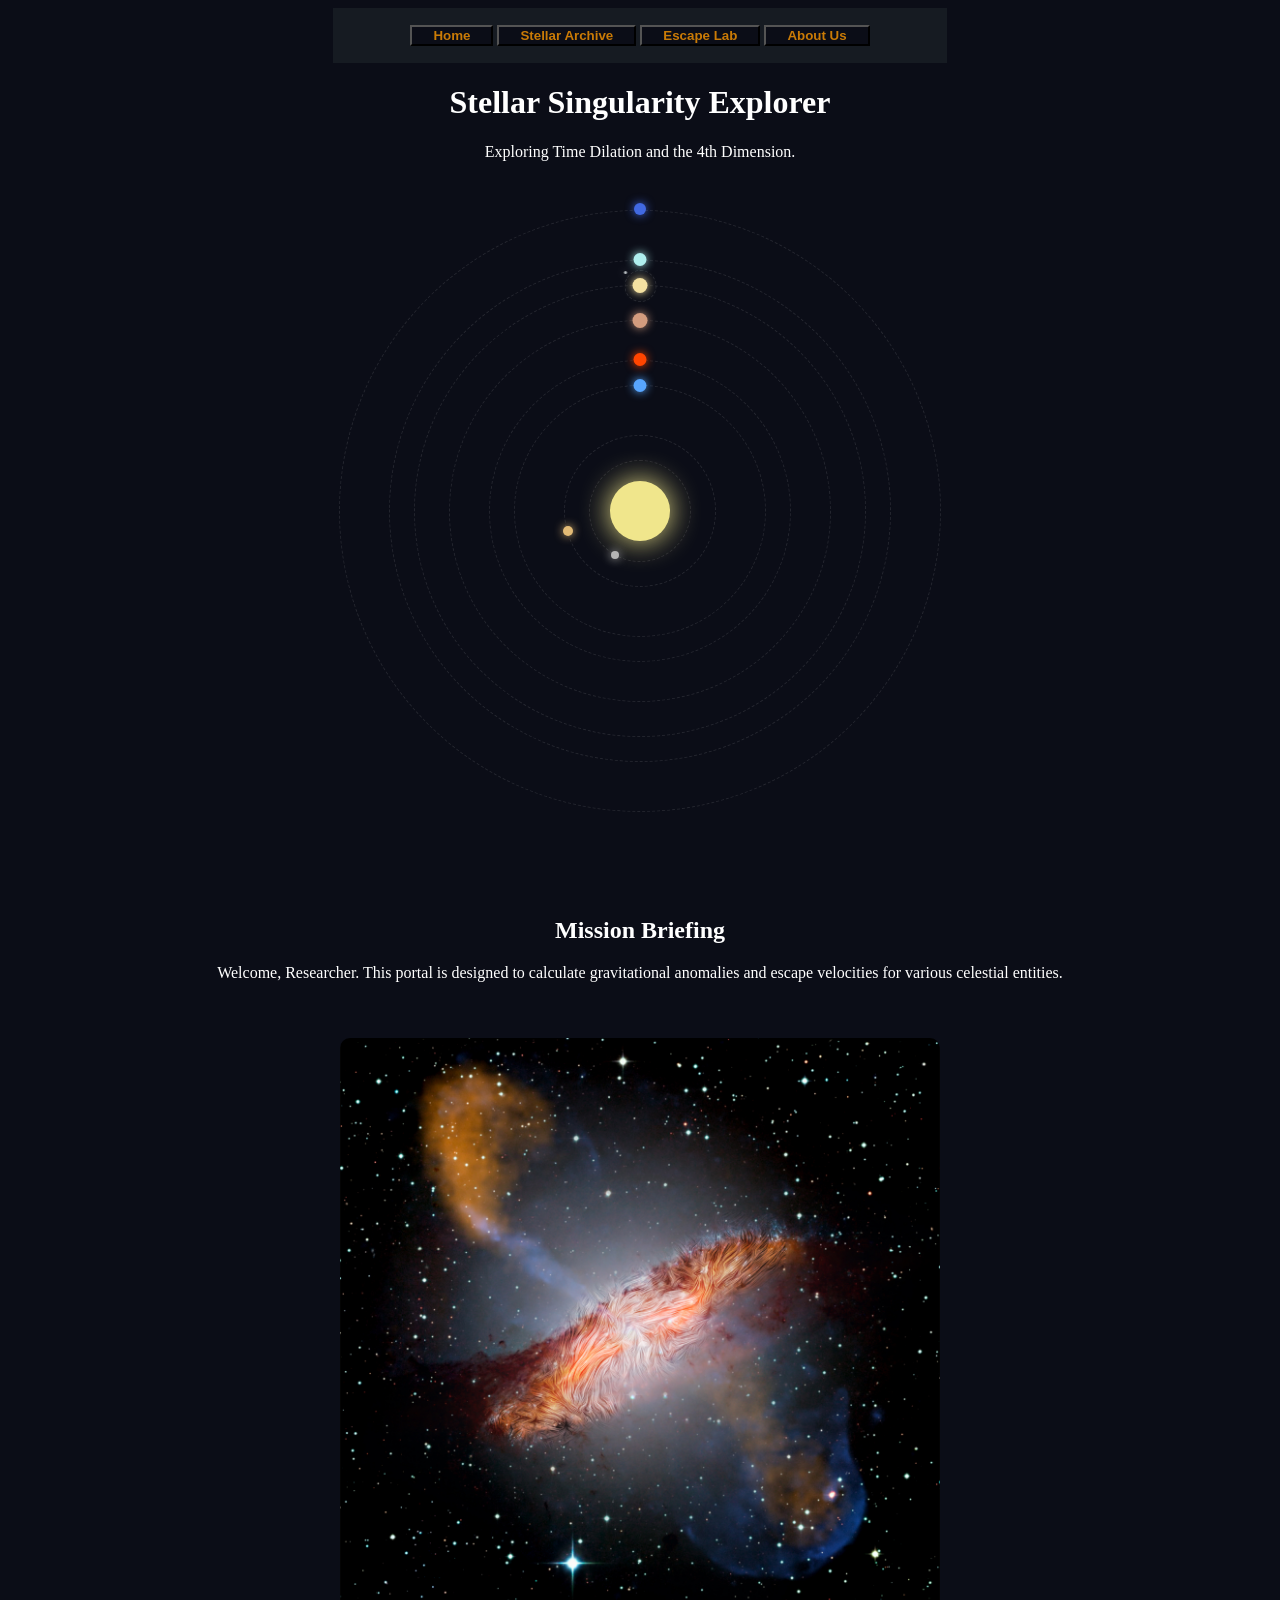
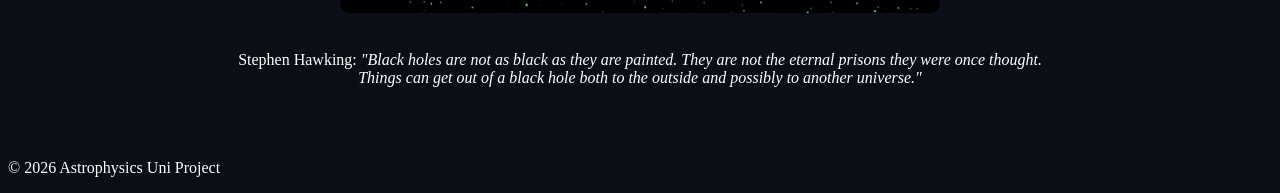
<file: index.html>
<!DOCTYPE html>
<html lang="en">
<head>
    <meta charset="UTF-8">
    <meta name="viewport" content="width=device-width, initial-scale=1.0">
    <title>Stellar Singularity Explorer | Home</title>
    <link rel="stylesheet" href="style.css">
</head>
<body>

    <nav id="main-menu">
        <ul>
            <button><li><a href="index.html" class="active">Home</a></li></button>
            <button><li><a href="archive.html">Stellar Archive</a></li></button>
            <button><li><a href="simulator.html">Escape Lab</a></li></button>
            <button><li><a href="about.html">About Us</a></li></button>
        </ul>
    </nav>

    <header>
        <center><h1>Stellar Singularity Explorer</h1> <p>Exploring Time Dilation and the 4th Dimension.</p> </header></center>

<div class="universe">
    <div class="sun"></div>
    <div class="orbit mercury-orbit">
        <div class="mercury"></div>
    </div>
    <div class="orbit venus-orbit">
        <div class="venus"></div>
    </div>
    <div class="orbit earth-orbit">
        <div class="earth"></div>
    </div>
    <div class="orbit mars-orbit">
        <div class="mars"></div>
    </div>
    <div class="orbit jupiter-orbit">
        <div class="jupiter"></div>
    </div>
    <div class="orbit saturn-orbit">
        <div class="saturn">
            <div class="orbit saturn-ring">
                <div class="moon1"></div>
            </div>
        </div>
    </div>
    <div class="orbit uranus-orbit">
        <div class="uranus"></div>
    </div>
    <div class="orbit neptun-orbit">
        <div class="neptun"></div>
    </div>
    </div>
</div>

<br><br>
    <main>
                <center><section>
                <h2>Mission Briefing</h2>
                <p>Welcome, Researcher. This portal is designed to calculate <span>gravitational anomalies</span> and escape velocities for various celestial entities.</p> </section></center>

        <div class="hero-section"> <img src="Images/Picture_Galaxy.jpg" alt="Black Hole" style="width:100%; max-width:600px; border-radius: 10px;">
            <br><br>
            <p>Stephen Hawking: <i>"Black holes are not as black as they are painted. They are not the eternal prisons they were once thought.<br>Things can get out of a black hole both to the outside and possibly to another universe."</i></p>
        </div>
    </main>

    <footer>
        <p>&copy; 2026 Astrophysics Uni Project</p>
    </footer>

    <script src="https://code.jquery.com/jquery-3.6.0.min.js"></script>
    <script src="app.js"></script>
</body>
</html>
</file>
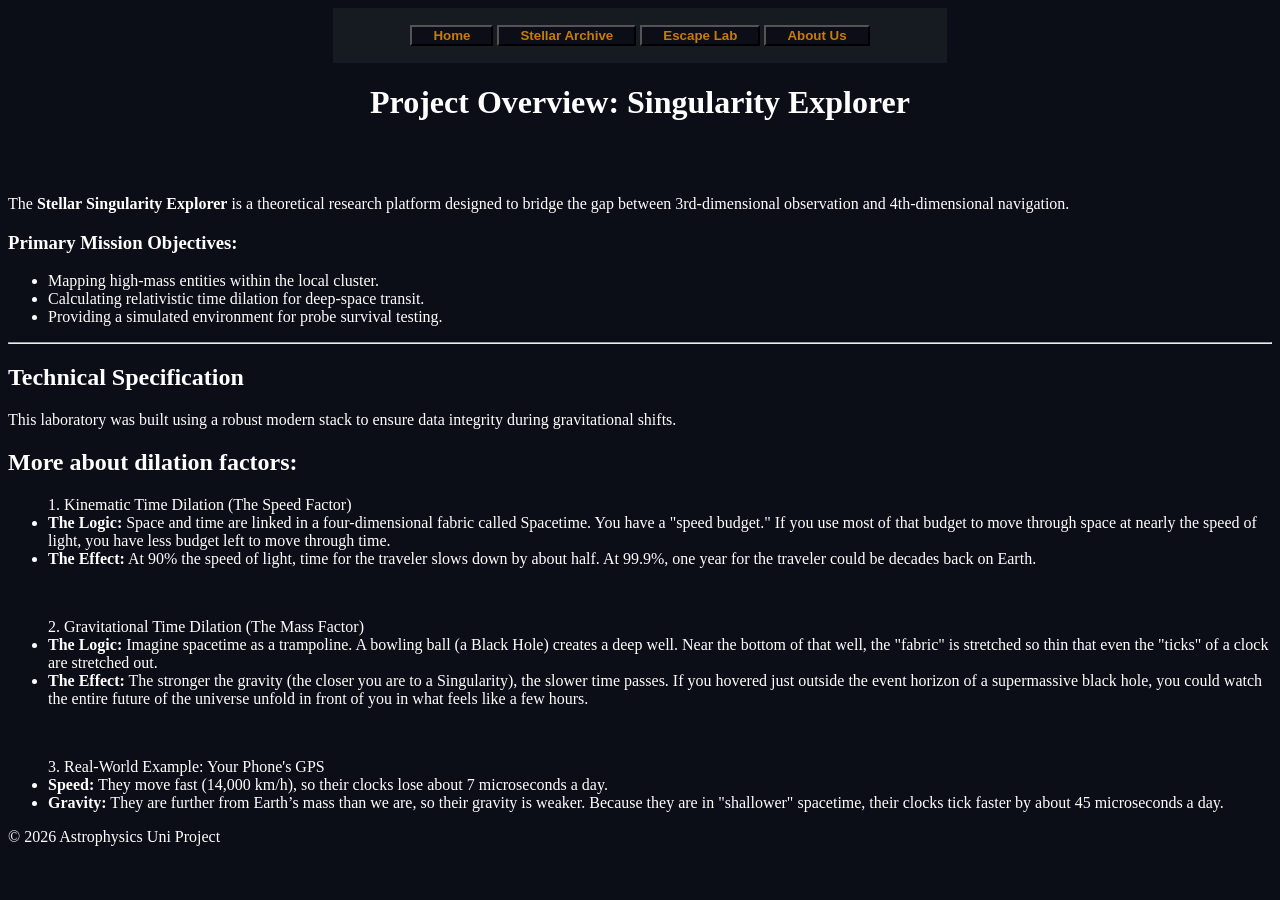
<file: about.html>
<!DOCTYPE html>
<html lang="en">
<head>
    <meta charset="UTF-8">
    <meta name="viewport" content="width=device-width, initial-scale=1.0">
    <title>Stellar Singularity Explorer | About us</title>
    <link rel="stylesheet" href="style.css">
</head>
<body>

    <nav id="main-menu">
        <ul>
            <button><li><a href="index.html" class="active">Home</a></li></button>
            <button><li><a href="archive.html">Stellar Archive</a></li></button>
            <button><li><a href="simulator.html">Escape Lab</a></li></button>
            <button><li><a href="about.html">About Us</a></li></button>
        </ul>
    </nav>

    <header>

        <main>
    <center><h1>Project Overview: Singularity Explorer</h1></center><br><br>
    
    <section>
        <p>The <strong>Stellar Singularity Explorer</strong> is a theoretical research platform designed to bridge the gap between 3rd-dimensional observation and 4th-dimensional navigation.</p>
        
        <h3>Primary Mission Objectives:</h3>
        <ul>
            <li>Mapping high-mass entities within the local cluster.</li>
            <li>Calculating relativistic time dilation for deep-space transit.</li>
            <li>Providing a simulated environment for probe survival testing.</li>
        </ul>
    </section>

    <hr>

    <section id="dev-specs">
        <h2>Technical Specification</h2>
        <p>This laboratory was built using a robust modern stack to ensure data integrity during gravitational shifts.</p>
        
    </section>

    <section id="info">
        <h2>More about dilation factors:</h2>
        <ul>1. Kinematic Time Dilation (The Speed Factor)
            <li><b>The Logic:</b> Space and time are linked in a four-dimensional fabric called Spacetime. You have a "speed budget." If you use most of that budget to move through space at nearly the speed of light, you have less budget left to move through time.</li>
            <li><b>The Effect:</b> At 90% the speed of light, time for the traveler slows down by about half. At 99.9%, one year for the traveler could be decades back on Earth.</li>
        </ul>
        <br>
        <ul>2. Gravitational Time Dilation (The Mass Factor)
            <li><b>The Logic:</b> Imagine spacetime as a trampoline. A bowling ball (a Black Hole) creates a deep well. Near the bottom of that well, the "fabric" is stretched so thin that even the "ticks" of a clock are stretched out.</li>
            <li><b>The Effect:</b> The stronger the gravity (the closer you are to a Singularity), the slower time passes. If you hovered just outside the event horizon of a supermassive black hole, you could watch the entire future of the universe unfold in front of you in what feels like a few hours.</li>
        </ul>
        <br>
        <ul>3. Real-World Example: Your Phone's GPS
            <li><b>Speed:</b> They move fast (14,000 km/h), so their clocks lose about 7 microseconds a day.</li>
            <li><b>Gravity:</b> They are further from Earth’s mass than we are, so their gravity is weaker. Because they are in "shallower" spacetime, their clocks tick faster by about 45 microseconds a day.</li>
        </ul>
    </section>
</main>


    <footer>
        <p>&copy; 2026 Astrophysics Uni Project</p>
    </footer>

    <script src="https://code.jquery.com/jquery-3.6.0.min.js"></script>
    <script src="app.js"></script>
</body>
</html>
</file>
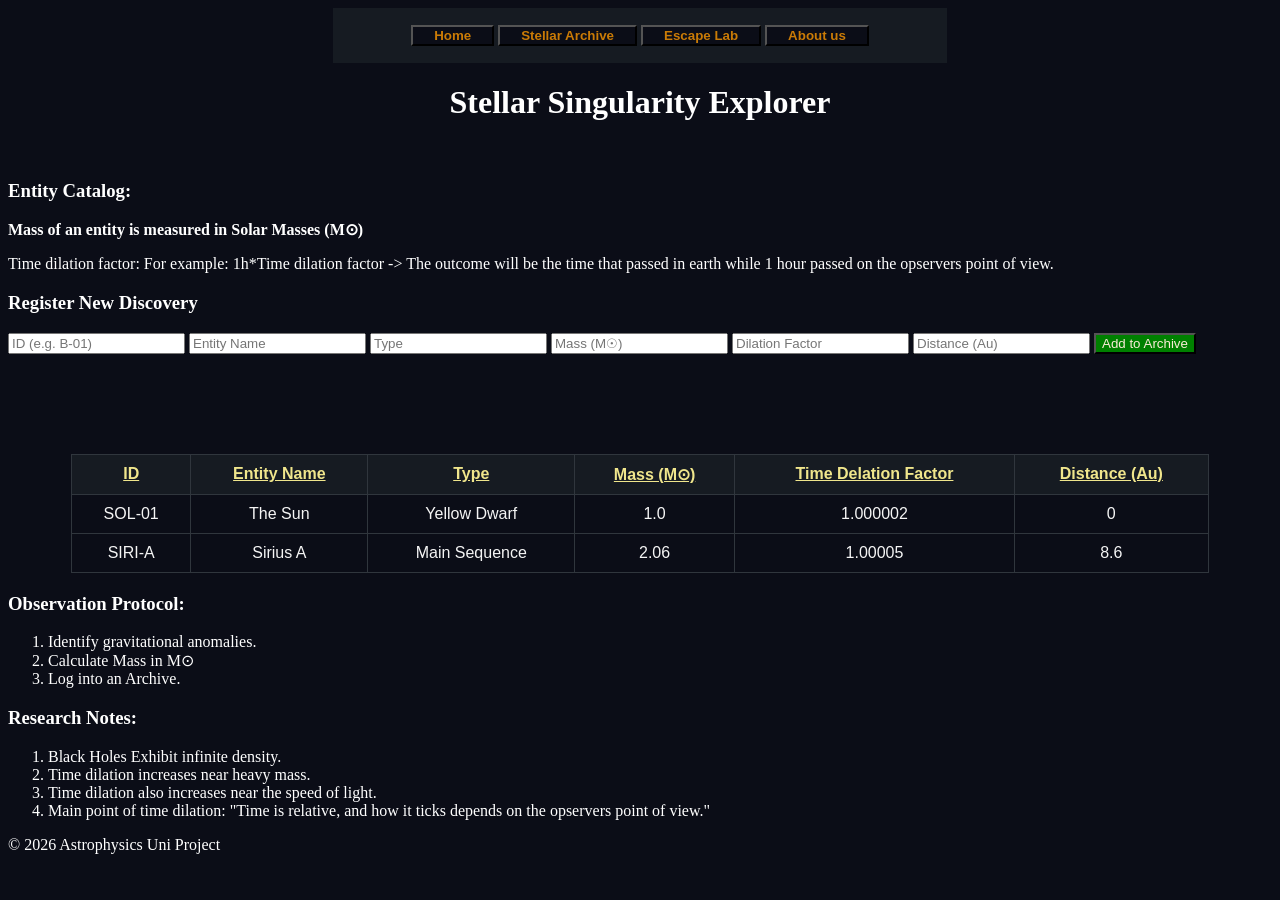
<file: archive.html>
<!DOCTYPE html>
<html lang="en">
<head>
    <meta charset="UTF-8">
    <meta name="viewport" content="width=device-width, initial-scale=1.0">
    <title>Stellar Singularity Explorer | Stellar Archive</title>
    <link rel="stylesheet" href="style.css">
</head>
<body>

        
    <main>

    <nav id="main-menu">
        <ul>
            <button><li><a href="index.html" class="active">Home</a></li></button>
            <button><li><a href="archive.html">Stellar Archive</a></li></button>
            <button><li><a href="simulator.html">Escape Lab</a></li></button>
            <button><li><a href="about.html">About us</a></li></button>
        </ul>
    </nav>

    <header>
        <center><h1>Stellar Singularity Explorer</h1></header></center>

<br><h3>Entity Catalog:</h3>
<p><b>Mass of an entity is measured in Solar Masses (M&#8857;)</b></p>
<p>Time dilation factor: For example: 1h*Time dilation factor -> The outcome will be the time that passed in earth while 1 hour passed on the opservers point of view.</p>


<section id="add-entity-section">
    <h3>Register New Discovery</h3>
    <div class="input-row">
        <input type="text" id="new-id" placeholder="ID (e.g. B-01)">
        <input type="text" id="new-name" placeholder="Entity Name">
        <input type="text" id="new-type" placeholder="Type">
        <input type="number" id="new-mass" placeholder="Mass (M☉)">
        <input type="number" id="new-dilation" placeholder="Dilation Factor">
        <input type="number" id="new-distance" placeholder="Distance (Au)">
        <style> 
        #add-btn {
            color:antiquewhite;
            background-color: green;
        }
        #add-btn:hover{
            background-color: red;
            transition-duration: 0.5s;
        }
        </style>

        <button type="button" id="add-btn">Add to Archive</button>
    </div>
</section>

<table>
    <thead>
        <tr>
            <th><u>ID</u></th>
            <th><u>Entity Name</u></th>
            <th><u>Type</u></th>
            <th><u>Mass (M&#8857;)</u></th>
            <th><u>Time Delation Factor</u></th>
            <th><u>Distance (Au)</u></th>
        </tr>
    </thead>
    <tbody>
        <tr id="1">
            <td><center>SOL-01</center></td>
            <td><center>The Sun</center></td>
            <td><center>Yellow Dwarf</center></td>
            <td><center>1.0</center></td>
            <td><center>1.000002</center></td>
            <td><center>0</center></td>
        </tr>

        <tr id="2">
            <td><center>SIRI-A</center></td>
            <td><center>Sirius A</center></td>
            <td><center>Main Sequence</center></td>
            <td><center>2.06</center></td>
            <td><center>1.00005</center></td>
            <td><center>8.6</center></td>
        </tr>
    </tbody>

</table>


<h3>Observation Protocol:</h3>
<ol>
    <li>Identify gravitational anomalies.</li>
    <li>Calculate Mass in M&#8857;</li>
    <li>Log into an Archive.</li>
</ol>

<h3>Research Notes:</h3>
<ol>
    <li>Black Holes Exhibit infinite density.</li>
    <li>Time dilation increases near heavy mass.</li>
    <li>Time dilation also increases near the speed of light.</li>
    <li>Main point of time dilation: "Time is relative, and how it ticks depends on the opservers point of view."</li>
</ol>






    <footer>
        <p>&copy; 2026 Astrophysics Uni Project</p>
    </footer>

    <script src="https://code.jquery.com/jquery-3.6.0.min.js"></script>
    <script src="app.js"></script>
</body>
</html>
</file>
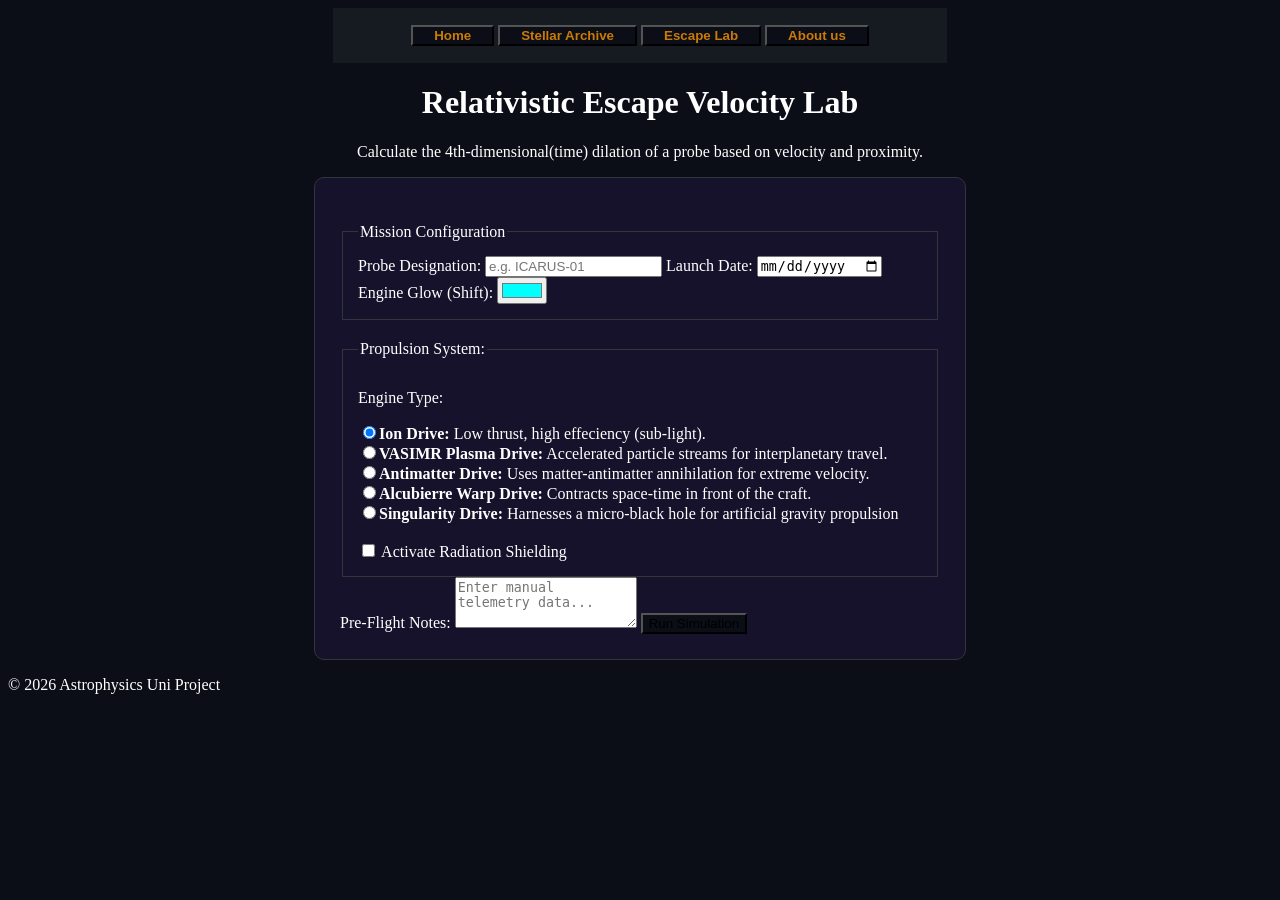
<file: simulator.html>
<!DOCTYPE html>
<html lang="en">
<head>
    <meta charset="UTF-8">
    <meta name="viewport" content="width=device-width, initial-scale=1.0">
    <title>Stellar Singularity Explorer | Escape Lab</title>
    <link rel="stylesheet" href="style.css">
</head>
<body>

        
    <main>

    <nav id="main-menu">
        <ul>
            <button><li><a href="index.html" class="active">Home</a></li></button>
            <button><li><a href="archive.html">Stellar Archive</a></li></button>
            <button><li><a href="simulator.html">Escape Lab</a></li></button>
            <button><li><a href="about.html">About us</a></li></button>
        </ul>
    </nav>
    <header>
        <center><h1>Relativistic Escape Velocity Lab</h1></header></center>

        <main>
            <center><p>Calculate the 4th-dimensional(time) dilation of a probe based on velocity and proximity.</p></center>

            <form id="sim-control-panel">
                <fieldset>
                    <legend>Mission Configuration</legend>

                    <label>Probe Designation:</label>
                    <input type="text" id="probe-id" placeholder="e.g. ICARUS-01">

                    <label>Launch Date:</label>
                    <input type="date" id="launch-date">

                    <label>Engine Glow (Shift):</label>
                    <input type="color" id="engine-color" value="#00ffff">
                </fieldset>

                <fieldset>
                    <legend>Propulsion System:</legend>
                    <p>Engine Type:</p>
                    <label><input type="radio" name="engine" value="ion" checked><b>Ion Drive:</b> Low thrust, high effeciency (sub-light).</label><br>
                    <label><input type="radio" name="engine" value="plasma"><b>VASIMR Plasma Drive:</b> Accelerated particle streams for interplanetary travel.</label><br>
                    <label><input type="radio" name="engine" value="antimatter"><b>Antimatter Drive:</b> Uses matter-antimatter annihilation for extreme velocity.</label><br>
                    <label><input type="radio" name="engine" value="alcubierre"><b>Alcubierre Warp Drive:</b> Contracts space-time in front of the craft.</label><br>
                    <label><input type="radio" name="engine" value="singularity"><b>Singularity Drive:</b> Harnesses a micro-black hole for artificial gravity propulsion</label><br><br>
                    <label><input type="checkbox" id="shield-toggle"> Activate Radiation Shielding </label>
                </fieldset>
                
                <label>Pre-Flight Notes: </label>
                <textarea id="mission-notes" rows="3" placeholder="Enter manual telemetry data..."></textarea>

                <button type="button" id="start-sim">Run Simulation</button>
            </form>

            <div id="sim-display"></div>
        </main>
    






    <footer>
        <p>&copy; 2026 Astrophysics Uni Project</p>
    </footer>

    <script src="https://code.jquery.com/jquery-3.6.0.min.js"></script>
    <script src="app.js"></script>
</body>
</html>
</file>
<file: style.css>
body{

    background-color: #0b0d17;;
    color: white;

}

.hero-section {
            padding: 40px;
            text-align: center;
        }


nav {
    background-color: #161b22;
    padding: 1px;
    text-align: center;
    margin-right: 325px;
    margin-left: 325px;
}

nav ul {
    list-style: none;
    padding: 0;
}

nav li{
    display: inline;
    margin: 0 15px;
}

nav a{
    text-decoration: none;
    color: #ca7b06;
    font-weight: bold;
    font-family: sans-serif;
    
}

button{
    background-color: #0b0d17;
}

button:hover {
    background-color: #0e709a;
    transition-duration: 0.5s;
}

table {
    margin: 20px auto;
    margin-top: 100px;
    width: 90%;
    border-collapse: collapse;
    color: whitesmoke;
    font-family: sans-serif;

}

th, td{
    border: 1px solid #30363d;
    padding: 10px;  
    text-align: center;
}

th{
    background-color: #161b22;
    color: #f0e68c;
}

tr:hover{
    background-color: #21262d;
    transition-duration: 0.2s;
}


/* Background animation */

.universe {
    position: relative;
    width: 400px;
    height: 400px;
    margin: 150px auto;
    display: flex;
    justify-content: center;
    align-items: center;

}

.sun {
    position: absolute;
    top: 50%;
    left: 50%;
    width: 60px;
    height: 60px;
    background-color: #f0e68c;
    border-radius: 50%;
    transform: translate(-50%, -50%);
    box-shadow: 0 0 30px #f0e68c;
    z-index: 5;
}

.orbit {
    position: absolute;
    border: 1px dashed rgba(255, 255, 255, 0.1);
    border-radius: 50%;
    animation: rotateSystem linear infinite; /* Requirement: Animation */
}

.mercury-orbit {
    width: 100px;
    height: 100px;
    animation-duration: 3s;
}

.venus-orbit {
    width: 150px;
    height: 150px;
    animation-duration: 4s;
}

.earth-orbit {
    width: 250px;
    height: 250px;
    animation-duration: 7s;
}

.mars-orbit {
    width: 300px;
    height: 300px;
    animation-duration: 9s;
}

.jupiter-orbit {
    width: 380px;
    height: 380px;
    animation-duration: 13s;
}

.saturn-orbit {
    width: 450px;
    height: 450px;
    animation-duration: 17s;
}

.saturn-ring {
    width: 30px;
    height: 30px;
    animation-duration: 5s;
    left: -8px;
    top: -8px;
}

.moon1 {
    position: sticky;
    bottom: 20px;
    left: 25%;
    width: 3px;
    height: 3px;
    background-color: #b8bdc1;
    border-radius: 50%;
    transform: translateX(-50%);
    box-shadow: 0 0 10px #8c8c8f;
    z-index: 10;
}

.uranus-orbit {
    width: 500px;
    height: 500px;
    animation-duration: 20s;
}

.neptun-orbit {
    width: 600px;
    height: 600px;
    animation-duration: 27s;
}





.mercury {
    position: absolute;
    top: 90px;
    left: 25%;
    width: 8px;
    height: 8px;
    background-color: #b5b5b5;
    border-radius: 50%;
    transform: translateX(-50%);
    box-shadow: 0 0 10px #b5b5b5;
    z-index: 10;
    
}


.venus {
    position: absolute;
    top: 90px;
    left: 2%;
    width: 10px;
    height: 10px;
    background-color: #e3bb76;
    border-radius: 50%;
    transform: translateX(-50%);
    box-shadow: 0 0 10px #e3bb76;
    z-index: 10;
    
}

.earth {
    position: absolute;
    top: -7px;
    left: 50%;
    width: 13px;
    height: 13px;
    background-color: #58a6ff;
    border-radius: 50%;
    transform: translateX(-50%);
    box-shadow: 0 0 10px #58a6ff;
    z-index: 10;
}

.mars {
    position: absolute;
    top: -8px;
    left: 50%;
    width: 13px;
    height: 13px;
    background-color: #ff4500;
    border-radius: 50%;
    transform: translateX(-50%);
    box-shadow: 0 0 10px #ff4500;
    z-index: 10;
}

.jupiter {
    position: absolute;
    top: -8px;
    left: 50%;
    width: 15px;
    height: 15px;
    background-color: #d39c7e;
    border-radius: 50%;
    transform: translateX(-50%);
    box-shadow: 0 0 10px #d39c7e;
    z-index: 10;
}

.saturn {
    position: absolute;
    top: -8px;
    left: 50%;
    width: 15px;
    height: 15px;
    background-color: #f4e1a1;
    border-radius: 50%;
    transform: translateX(-50%);
    box-shadow: 0 0 10px #f4e1a1;
    z-index: 10;
}

.uranus {
    position: absolute;
    top: -8px;
    left: 50%;
    width: 13px;
    height: 13px;
    background-color: #afeeee;
    border-radius: 50%;
    transform: translateX(-50%);
    box-shadow: 0 0 10px #afeeee;
    z-index: 10;
}

.neptun {
    position: absolute;
    top: -8px;
    left: 50%;
    width: 12px;
    height: 12px;
    background-color: #4169e1;
    border-radius: 50%;
    transform: translateX(-50%);
    box-shadow: 0 0 10px #4169e1;
    z-index: 10;
}



@keyframes rotateSystem {
    from { transform: rotate(360deg); }
    to { transform: rotate(0deg); }
}



/* Simulation style */

#sim-control-panel {
    background: #16122b;
    padding: 25px;
    border-radius: 10px;
    border: 1px solid #30363d;
    max-width: 600px;
    margin: 0 auto;
}

fieldset {
    border: 1px solid #30363d;
    margin-top: 20px;
    padding: 15px;
}

.sim-report {
    background: #0b0d17;
    margin-top: 20px;
    padding: 20px;
    border-radius: 5px;
    color: #c9d1d9;
}
</file>
